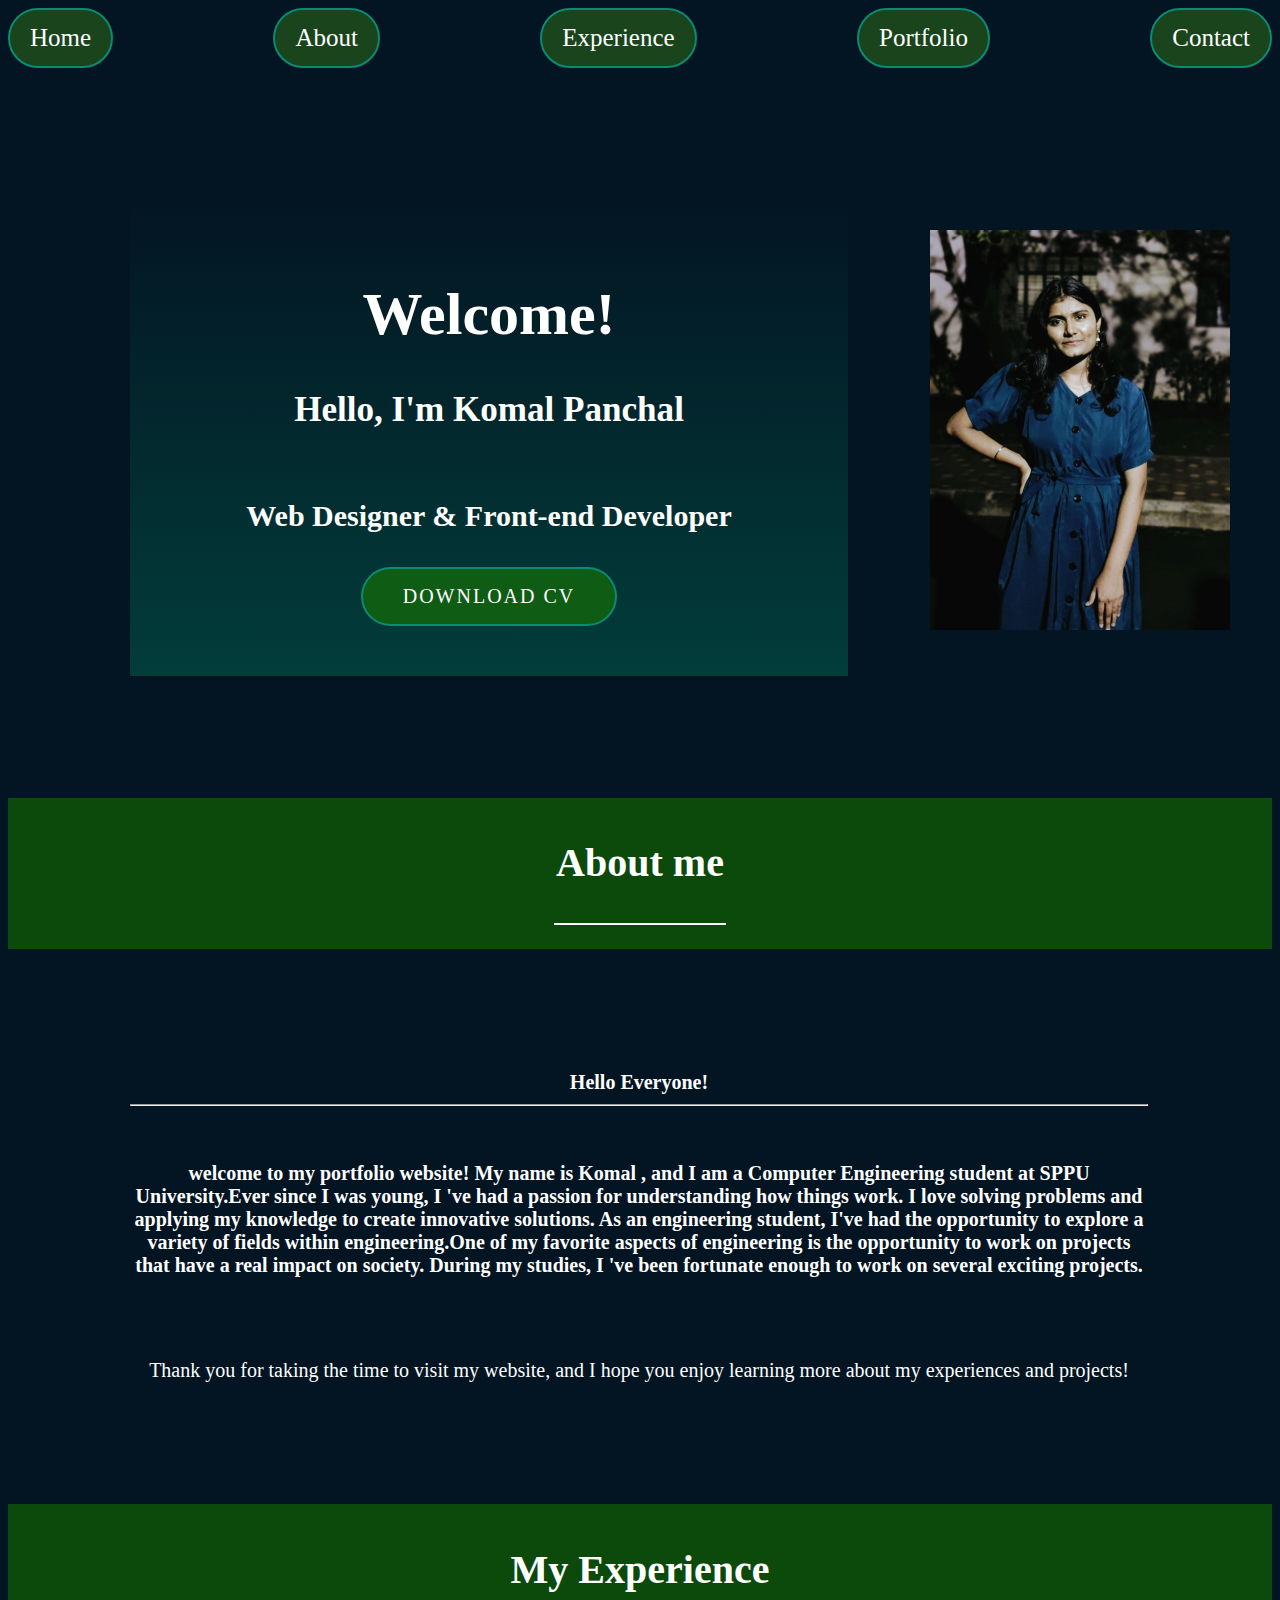
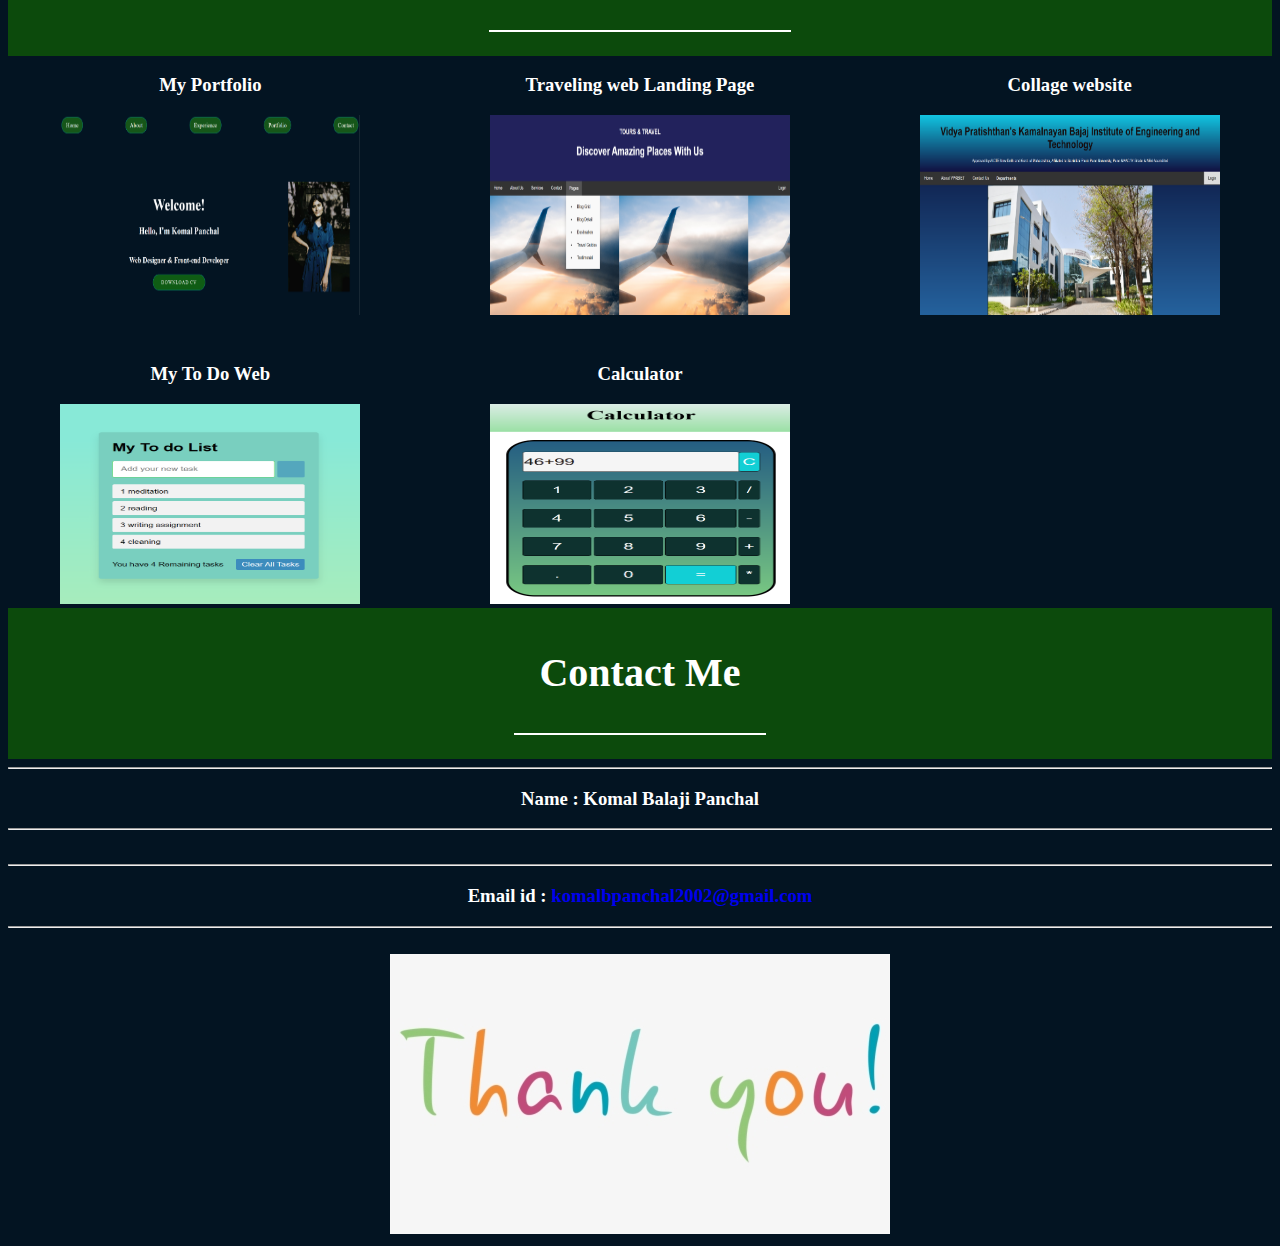
<file: index.html>
<!DOCTYPE html>
<html lang="en">

<head>
    <meta charset="UTF-8">
    <meta http-equiv="X-UA-Compatible" content="IE=edge">
    <meta name="viewport" content="width=device-width, initial-scale=1.0">
    <title>MyPortfolio</title>


    <style>
        body {
            background-color: rgb(3, 20, 34);
            display: block;
            background-repeat: no-repeat;
        }
        
        .navbar {
            display: flex;
            overflow: hidden;
            font-size: 25px;
            justify-content: space-between;
        }
        
        .navbar a {
            display: block;
            color: white;
            padding: 14px 20px;
            text-decoration: none;
            background-color: rgb(26, 68, 28);
            border-radius: 40px;
            border: 2px solid #098b75;
        }
        
        .navbar a:hover {
            background: transparent;
        }
        
        .container1 {
            background-repeat: no-repeat;
            background-size: cover;
        }
        
        .t1 {
            font-size: 30px;
            padding: 7%;
            background-image: linear-gradient(rgb(3, 20, 34), rgb(2, 61, 58));
        }
        
        .t1:hover {
            background: transparent;
            border-color: #02837e;
            color: white;
        }
        
        .text1,
        h2 {
            color: white;
            text-align: center;
            background-color: rgb(12, 74, 12);
            font-size: 40px;
            padding: 4px;
        }
        
        .container2,
        table,
        th,
        td {
            color: white;
            background-position-x: center;
            text-align: center;
            background-color: rgb(3, 20, 34);
            height: 100%;
            width: 100%;
            font-size: 20px;
            padding: 40px;
        }
        
        .exp {
            display: grid;
            grid-template-columns: 1fr 1fr 1fr;
            grid-auto-columns: minmax(100px, auto);
            grid-auto-rows: minmax(100px, auto);
            background-color: rgb(3, 20, 34);
            grid-gap: 25px;
            background-position: center;
            text-align: center;
            color: white;
        }
        
        .im1 {
            background-repeat: no-repeat;
            background-size: cover;
            height: 200px;
            width: 300px;
        }
        
        .btn {
            color: #fff;
            font-size: 20px;
            text-transform: uppercase;
            letter-spacing: 2px;
            padding: 16px 40px;
            border-radius: 500px;
            display: inline-block;
            font-weight: 500;
            transition: all 0.4s ease-in-out;
            background-size: 152% 100%;
            background-color: rgb(15, 92, 20);
            border: 2px solid #098b75;
        }
        
        a {
            text-decoration: none;
        }
        
        .btn:hover {
            background: transparent;
            border-color: #02837e;
            color: white;
        }
        
        .containernew {
            text-align: center;
            font-size: medium;
            color: white;
        }
    </style>
</head>

<body>


    <div class="navbar">
        <a href=" ">Home</a>
        <a href=" ">About</a>
        <a href=" ">Experience</a>
        <a href="#">Portfolio</a>
        <a href=" ">Contact</a>
    </div>


    <div class="container2">
        <table>
            <tr>

                <th>

                    <div class="t1">
                        <h1>Welcome! </h1>
                        <h3> Hello, I'm Komal Panchal </h3>
                        <br> Web Designer & Front-end Developer
                        <br>
                        <br>
                        <a href="cv.png" class=" btn ">
                              Download CV</a>
                    </div>



                </th>

                <td>
                    <div class="container1 ">
                        <img src="mypic1.jpeg " width="300px ">
                    </div>
                </td>
            </tr>
        </table>
    </div>


    <div class="page1 ">

        <div class="text1 ">
            <h2>About me</h2>
            <hr color="white " width="170 ">
        </div>

        <div class="container2 ">
            <table>
                <tr>
                    <th>Hello Everyone!
                        <hr>
                        <br>
                        <br> welcome to my portfolio website! My name is Komal , and I am a Computer Engineering student at SPPU University.Ever since I was young, I 've had a passion for understanding how things work. I love solving problems and applying
                        my knowledge to create innovative solutions. As an engineering student, I've had the opportunity to explore a variety of fields within engineering.One of my favorite aspects of engineering is the opportunity to work on projects
                        that have a real impact on society. During my studies, I 've been fortunate enough to work on several exciting projects. </th>
                    <th></th>
                </tr>
                <tr>
                    <td>Thank you for taking the time to visit my website, and I hope you enjoy learning more about my experiences and projects!</td>
                    <td></td>
                </tr>
            </table>
        </div>
    </div>


    <div class="page2 ">

        <div class="text1 ">
            <h2>My Experience </h2>
            <hr color="white " width="300 ">
        </div>

        <div class="exp ">






            <div class="items ">
                <h3>My Portfolio</h3>
                <img class="im1 " src="myport.png ">

            </div>



            <div class="items ">
                <h3>Traveling web Landing Page</h3>
                <img class="im1 " src="ldpage.png ">

            </div>


            <div class="items ">
                <h3>Collage website</h3>
                <img class="im1 " src="collageweb.png ">
            </div>




            <div class="items ">
                <h3>My To Do Web</h3>
                <img class="im1 " src="todo.png ">

            </div>
            <div class="items ">
                <h3>Calculator</h3>
                <img class="im1 " src="calsi.png ">

            </div>


        </div>
    </div>


    <div class="page3 ">
        <div class="text1 ">
            <h2>Contact Me </h2>
            <hr color="white " width="250 ">
        </div>

        <div class="containernew ">
            <hr>
            <h3>Name : Komal Balaji Panchal </h3>
            <hr> <br>
            <hr>
            <h3> Email id : <a href="komalbpanchal2002@gmail.com ">komalbpanchal2002@gmail.com </a></h3>
            <hr>

            <br>
            <img src="p2.png "></div>
    </div>
</body>

</html>

</html>
</file>
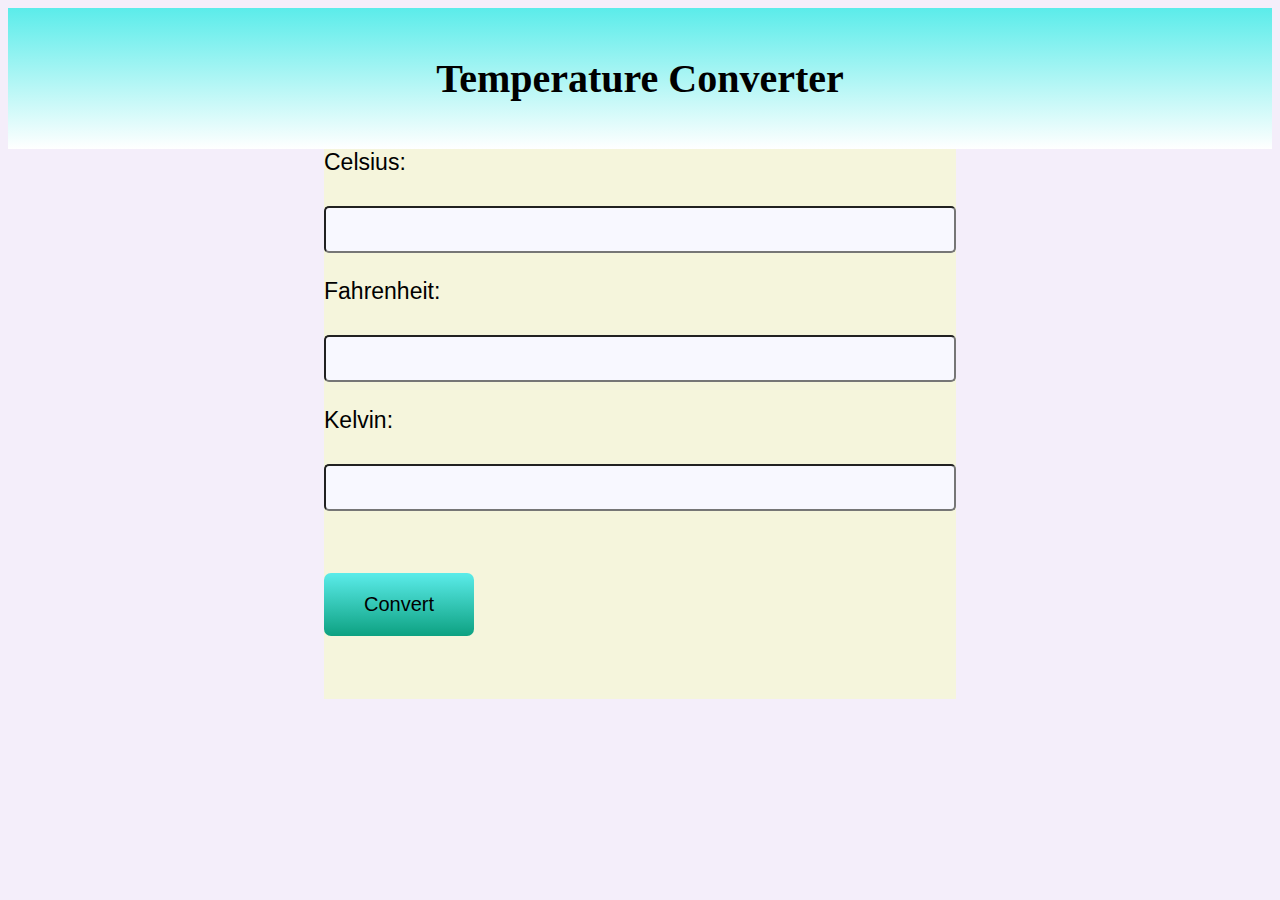
<file: Tak3 TC.html>
<!DOCTYPE html>
<html>

<head>
    <title>Temperature Converter</title>

    <style>
        body {
            background-color: rgb(244, 238, 250)
        }
        
        button {
            padding: 20px 40px;
            background-image: linear-gradient(rgb(91, 236, 234), rgb(13, 161, 129));
            color: black;
            border: none;
            border-radius: 7px;
            cursor: pointer;
            margin-top: 10px;
            margin-bottom: 25px;
            font-size: 20px;
        }
        
        .label {
            display: block;
            margin-bottom: 7px;
            color: rgb(23, 13, 13);
        }
        
        input[type="number"] {
            width: 100%;
            padding: 10px;
            margin-top: 30px;
            margin-bottom: 25px;
            border-radius: 5px;
            box-sizing: border-box;
            font-size: 20px;
            background-color: ghostwhite;
        }
        
        .container {
            display: block;
            width: 50%;
            margin: 0 auto;
            font-size: 23px;
            font-family: Arial, sans-serif;
            background-color: beige;
            height: 550px;
        }
        
        .page1 {
            text-align: center;
            font-size: 20px;
            padding: 20px;
            background-image: linear-gradient(rgb(91, 236, 234), white);
        }
    </style>


</head>

<body>

    <div class="page1">
        <h1>Temperature Converter</h1>
    </div>


    <div class="container">
        <label>Celsius:</label>
        <input type="number" id="celsiusInput"><label>Fahrenheit:</label>
        <input type="number" id="fahrenheitInput"><label>Kelvin:</label><input type="number" id="kelvinInput">
        <br><br>
        <button onclick="convert()">Convert</button>
    </div>



    <script>
        function convert() {
            var celsius = document.getElementById("celsiusInput").value;
            var fahrenheit = document.getElementById("fahrenheitInput").value;
            var kelvin = document.getElementById("kelvinInput").value;
            if (celsius != "") {
                fahrenheit = (celsius * 9 / 5) + 32;
                kelvin = parseFloat(celsius) + 273.15;
            } else if (fahrenheit != "") {
                celsius = (fahrenheit - 32) * 5 / 9;
                kelvin = (fahrenheit + 459.67) * 5 / 9;
            } else if (kelvin != "") {
                celsius = parseFloat(kelvin) - 273.15;
                fahrenheit = (kelvin * 9 / 5) - 459.67;
            }
            document.getElementById("celsiusInput").value = celsius.toFixed(2);
            document.getElementById("fahrenheitInput").value = fahrenheit.toFixed(2);
            document.getElementById("kelvinInput").value = kelvin.toFixed(2);
        }
    </script>



</body>

</html>
</file>
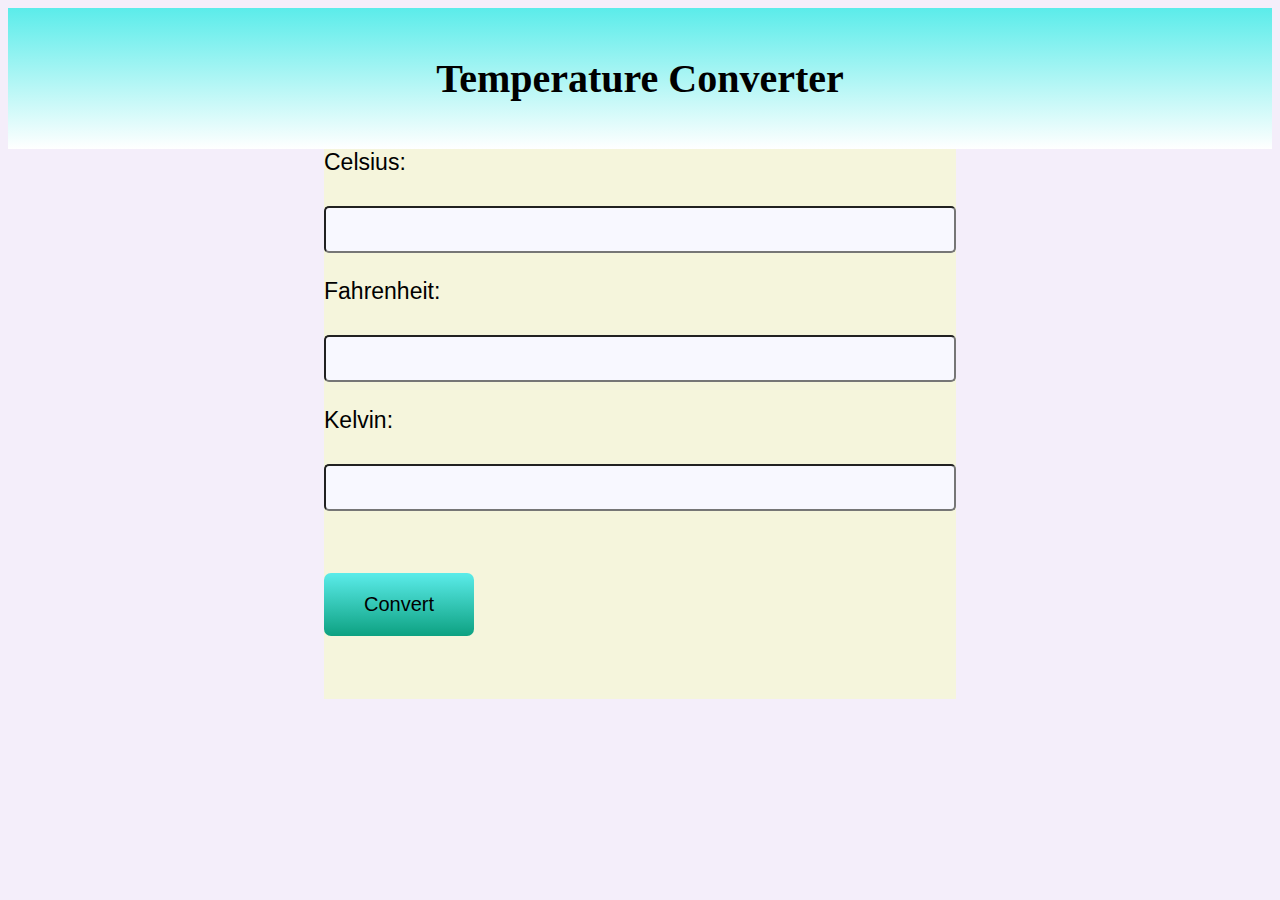
<file: tak3tempcont.html>
<!DOCTYPE html>
<html>

<head>
    <title>Temperature Converter</title>
    <style>
        body {
            background-color: rgb(244, 238, 250)
        }
        
        button {
            padding: 20px 40px;
            background-image: linear-gradient(rgb(91, 236, 234), rgb(13, 161, 129));
            color: black;
            border: none;
            border-radius: 7px;
            cursor: pointer;
            margin-top: 10px;
            margin-bottom: 25px;
            font-size: 20px;
        }
        
        .label {
            display: block;
            margin-bottom: 7px;
            color: rgb(23, 13, 13);
        }
        
        input[type="number"] {
            width: 100%;
            padding: 10px;
            margin-top: 30px;
            margin-bottom: 25px;
            border-radius: 5px;
            box-sizing: border-box;
            font-size: 20px;
            background-color: ghostwhite;
        }
        
        .container {
            display: block;
            width: 50%;
            margin: 0 auto;
            font-size: 23px;
            font-family: Arial, sans-serif;
            background-color: beige;
            height: 550px;
        }
        
        .page1 {
            text-align: center;
            font-size: 20px;
            padding: 20px;
            background-image: linear-gradient(rgb(91, 236, 234), white);
        }
    </style>
</head>

<body>
    <div class="page1">
        <h1>Temperature Converter</h1>
    </div>


    <div class="container">
        <label>Celsius:</label><input type="number" id="celsiusInput"><label>Fahrenheit:</label><input type="number" id="fahrenheitInput"><label>Kelvin:</label><input type="number" id="kelvinInput"> <br><br> <button onclick="convert()">Convert</button>
    </div>
    <script>
        function convert() {
            var celsius = document.getElementById("celsiusInput").value;
            var fahrenheit = document.getElementById("fahrenheitInput").value;
            var kelvin = document.getElementById("kelvinInput").value;
            if (celsius != "") {
                fahrenheit = (celsius * 9 / 5) + 32;
                kelvin = parseFloat(celsius) + 273.15;
            } else if (fahrenheit != "") {
                celsius = (fahrenheit - 32) * 5 / 9;
                kelvin = (fahrenheit + 459.67) * 5 / 9;
            } else if (kelvin != "") {
                celsius = parseFloat(kelvin) - 273.15;
                fahrenheit = (kelvin * 9 / 5) - 459.67;
            }
            document.getElementById("celsiusInput").value = celsius.toFixed(2);
            document.getElementById("fahrenheitInput").value = fahrenheit.toFixed(2);
            document.getElementById("kelvinInput").value = kelvin.toFixed(2);
        }
    </script>
</body>

</html>
</file>
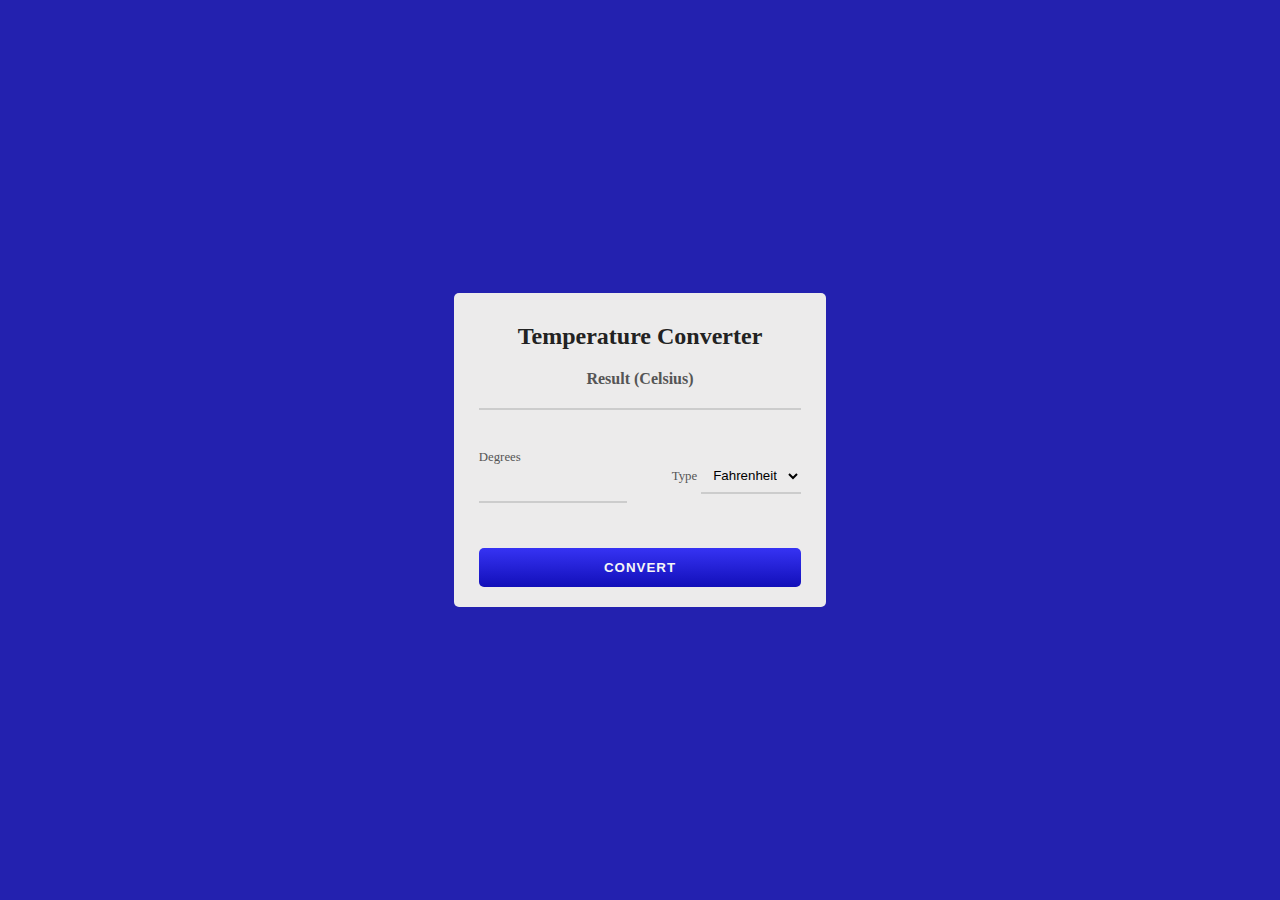
<file: Task3.html>
<!DOCTYPE html>
<html lang="en">

<head>
    <meta charset="UTF-8" />
    <meta http-equiv="X-UA-Compatible" content="IE=edge" />
    <meta name="viewport" content="width=device-width, initial-scale=1.0" />
    <!--LINK CSS FILE-->
    <link rel="stylesheet" href="style.css" />
    <title>Temperature Converter App</title>


    <link rel="stylesheet" href="style.css" />
    <script src="./script.js"></script>
</head>

<body>
    <div class="container">
        <div class="temperature-converter">
            <h1 class="title">Temperature Converter</h1>
            <div class="result">
                <span class="result-heading">Result (Celsius)</span>
                <h2 class="celsius-value" id="celsius"></h2>
            </div>
            <div class="degree-type">
                <div class="degree-field">
                    <label for="degree">Degrees</label>
                    <input type="number" name="degree" id="degree" />
                </div>
                <div class="temp-field">
                    <label for="temp-type">Type</label>
                    <select name="temperatures" id="temp-type" autocomplete="on">
                <option id="fahrenheit" value="fahrenheit">Fahrenheit</option>
                <option id="kelvin" value="kelvin">Kelvin</option>
              </select>
                </div>
            </div>
            <button id="convert-btn">Convert</button>
        </div>
    </div>
    <!--LINK JAVASCRIPT FILE-->
    <script src="./script.js"></script>
</body>

</html>
</file>
<file: style.css>
* {
    box-sizing: border-box;
    margin: 0;
    padding: 0;
}

body {
    background-color: #2321af;
    color: #222;
    font-size: 1rem;
    display: flex;
    justify-content: center;
    align-items: center;
    width: 100vw;
    height: 100vh;
}


/*style.css */

* {
    box-sizing: border-box;
    margin: 0;
    padding: 0;
}

body {
    background-color: #2321af;
    color: #222;
    font-size: 1rem;
    display: flex;
    justify-content: center;
    align-items: center;
    width: 100vw;
    height: 100vh;
}

.title {
    color: #222;
    font-size: 1.5rem;
    text-align: center;
}

.temperature-converter {
    background: #ecebeb;
    border-radius: 5px;
    position: relative;
    display: flex;
    flex-direction: column;
    justify-content: center;
    padding: 30px 25px 20px;
    min-width: 320px;
    width: 100%;
    height: auto;
}

.result {
    text-align: center;
    margin: 20px 0;
}

.result-heading {
    color: #555;
    font-size: 1rem;
    font-weight: 600;
}

.celsius-value {
    border-bottom: 2px solid #ccc;
    padding: 10px;
}

label {
    color: #555;
    font-size: 0.8rem;
    margin-bottom: 5px;
}

input,
select {
    background: transparent;
    border: none;
    outline: none;
    border-bottom: 2px solid #ccc;
    padding: 8px;
    margin-bottom: 15px;
}

input:focus {
    border: 1px solid #4c49f3;
}

.degree-type {
    display: flex;
    justify-content: space-between;
    align-items: center;
    padding: 20px 0;
}

.degree-field {
    display: flex;
    flex-direction: column;
    width: 46%;
}

option {
    background-color: #3c39e7;
    color: #f6f6f6;
}

#convert-btn {
    background: linear-gradient(to bottom, #3633f3, #120fb9);
    border: none;
    outline: none;
    border-radius: 5px;
    color: #f6f6f6;
    cursor: pointer;
    font-weight: bold;
    letter-spacing: 1px;
    text-transform: uppercase;
    margin-top: 10px;
    padding: 12px 80px;
    transition: all 0.3s ease-in;
}

#convert-btn:hover {
    background: linear-gradient(to bottom, #4a47e7, #322fda);
}
</file>
